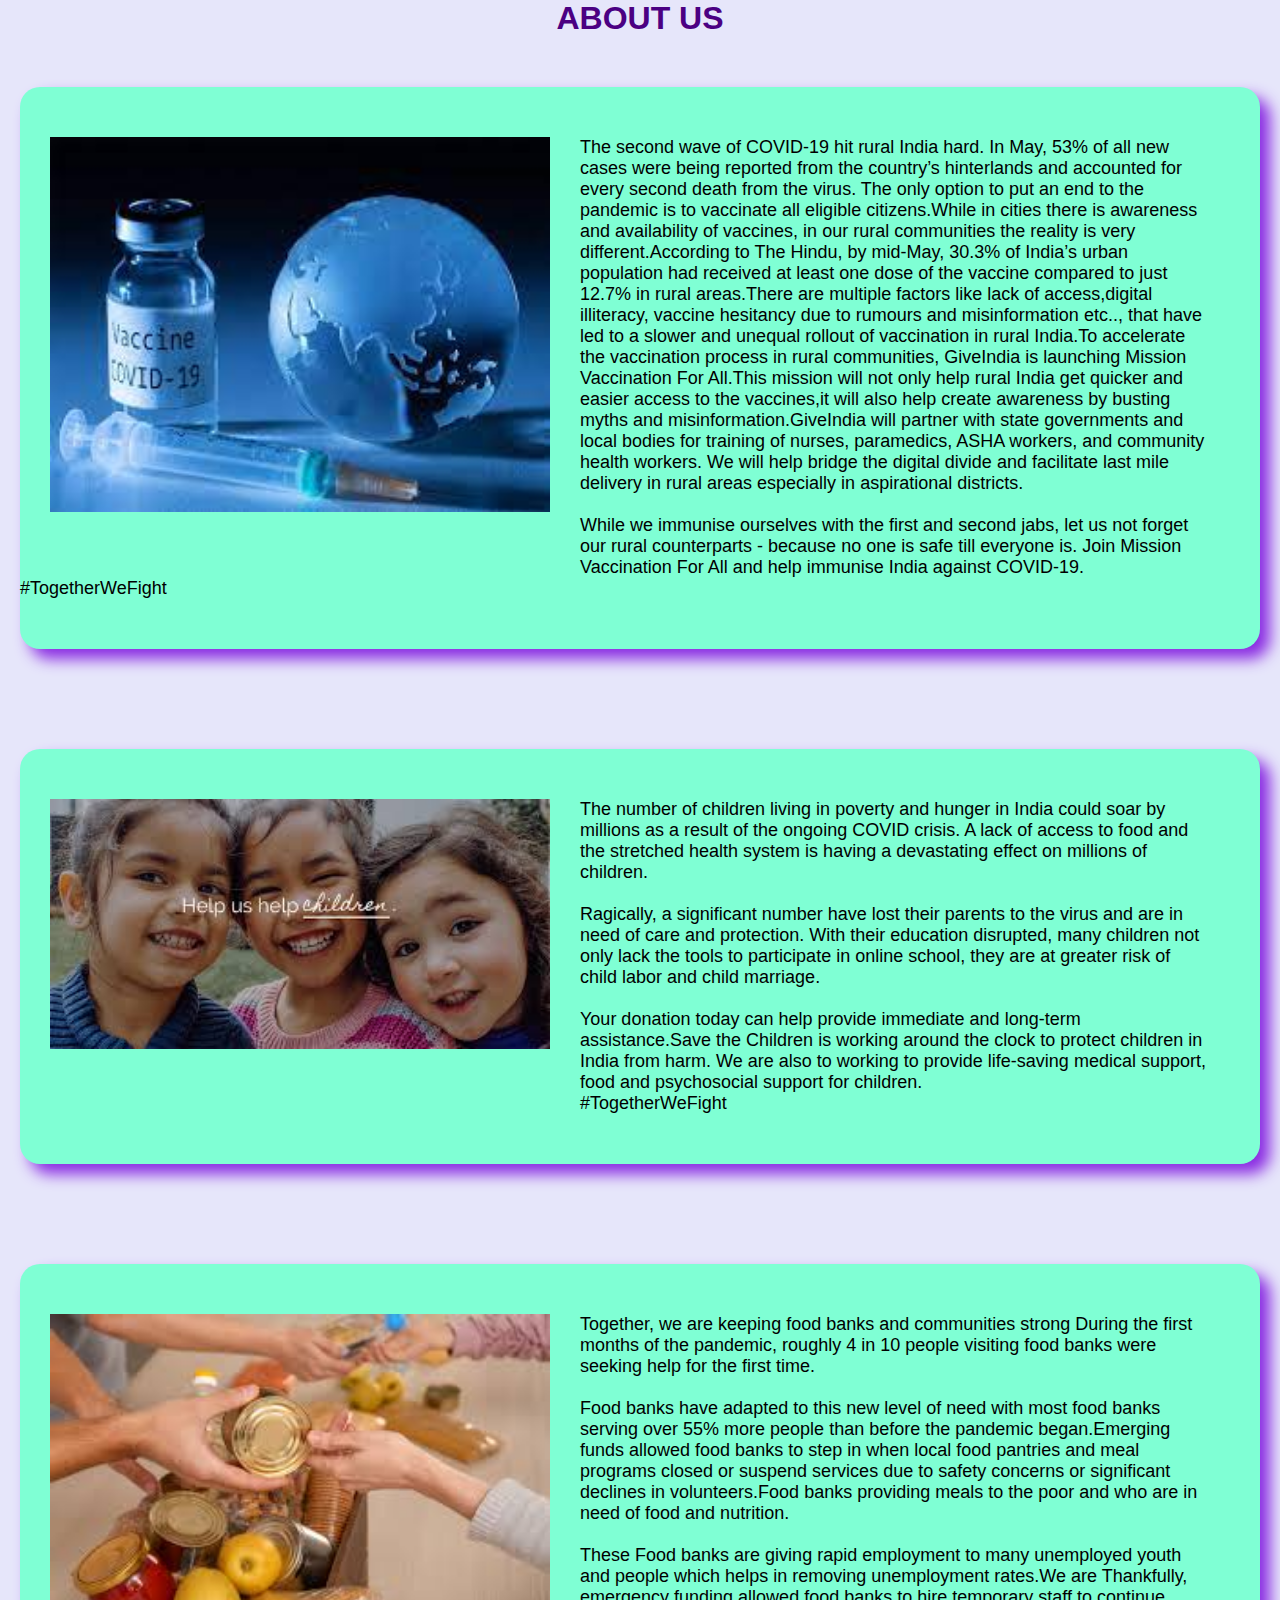
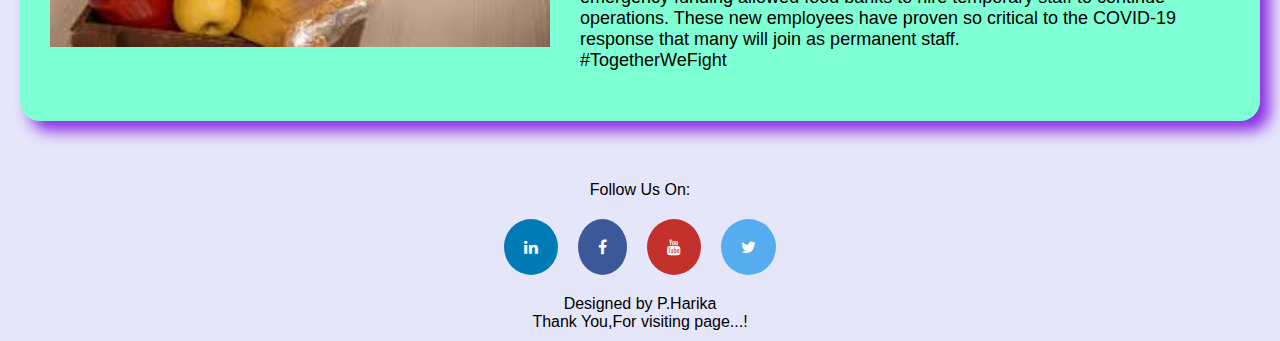
<file: aboutus.html>
<!DOCTYPE html>
<html lang="en">
<head>
    <meta charset="UTF-8">
    <link rel="stylesheet" href="style.css">
    <link rel="preconnect" href="https://fonts.googleapis.com">
    <link rel="preconnect" href="https://fonts.gstatic.com" crossorigin>
    <link href="https://fonts.googleapis.com/css2?family=Poppins:wght@100;200;300;400;600;700&display=swap" rel="stylesheet">
    <link rel="stylesheet" href="https://stackpath.bootstrapcdn.com/font-awesome/4.7.0/css/font-awesome.min.css">
    <title>About Us</title>
</head>
<body bgcolor="lavender">
    <h1 class="heading">ABOUT US</h1> 
       <div class="about-content">
              <img class="covid" src="vaccine.jpg" alt="loading..">            
              <p>
                The second wave of COVID-19 hit rural India hard. In May, 53% of all new cases were being reported from the country’s hinterlands and accounted for every second death from the virus. The only option to put an end to the pandemic is to vaccinate all eligible citizens.While in cities there is awareness and  availability  of vaccines, in our rural communities the reality is very different.According to  The Hindu, by mid-May, 30.3% of India’s urban population  had received at least one dose of  the vaccine compared to just 12.7% in rural areas.There are multiple factors like lack of access,digital illiteracy, vaccine hesitancy due to rumours and misinformation etc.., that have led to a slower and unequal rollout of vaccination in rural India.To accelerate the vaccination process in rural communities, GiveIndia is launching Mission Vaccination For All.This mission will not only help rural India get quicker and easier access to the vaccines,it will also help create awareness by busting myths and misinformation.GiveIndia will partner with state governments and local bodies for training of nurses, paramedics, ASHA workers, and community health workers. We will help bridge the digital divide and facilitate last mile delivery in rural areas especially in aspirational districts.<br><br>While we immunise ourselves with the first and second jabs, let us not forget our rural counterparts - because no one is safe till everyone is. Join Mission Vaccination For All and help immunise India against COVID-19. #TogetherWeFight
            </p>
       </div> 
       <div class="about-content">
        <img class="covid" src="child.jpg" alt="loading..">            
            <p>
                The number of children living in poverty and hunger in India could soar by millions as a result of the ongoing COVID crisis.
                A lack of access to food and the stretched health system is having a devastating effect on millions of children.<br><br>
                Ragically, a significant number have lost their parents to the virus and are in need of care and protection. With their education disrupted, many children not only lack the tools to participate in online school, they are at greater risk of child labor and child marriage.
                <br><br>Your donation today can help provide immediate and long-term assistance.Save the Children is working around the clock to protect children in India from harm. We are also to working to provide life-saving medical support, food and psychosocial support for children.
                <br> #TogetherWeFight 
            </p>
       </div>    
       <div class="about-content">
              <img class="covid" src="food.jpg" alt="loading..">            
              <p>Together, we are keeping food banks and communities strong
                During the first months of the pandemic, roughly 4 in 10 people visiting food banks were seeking help for the first time.<br><br>Food banks have adapted to this new level of need with most food banks serving over 55% more people than before the pandemic began.Emerging funds allowed food banks to step in when local food pantries and meal programs closed or suspend services due to safety concerns or significant declines in volunteers.Food banks providing meals to the poor and who are in need of food and nutrition.
                <br><br>These Food banks are giving rapid employment to many unemployed youth and people which helps in removing unemployment rates.We are  Thankfully, emergency funding allowed food banks to hire temporary staff to continue operations. These new employees have proven so critical to the COVID-19 response that many will join as permanent staff.
                <br>#TogetherWeFight 
            </p>
       </div> 
    <!--footer--> 
    <footer>
        <div class="footer-content">
            <p>Follow Us On:</p>
            <ul class="icon-link">
                <li><a href=""><i class="fa fa-linkedin"></i></a></li>
                <li><a href=""><i class="fa fa-facebook"></i></a></li>
                <li><a href=""><i class="fa fa-youtube"></i></a></li>
                <li><a href=""><i class="fa fa-twitter"></i></a></li>
            </ul>
            <p>Designed by P.Harika <br>Thank You,For visiting page...!</p>
        </div>
    </footer>
</body>
</html>
</file>
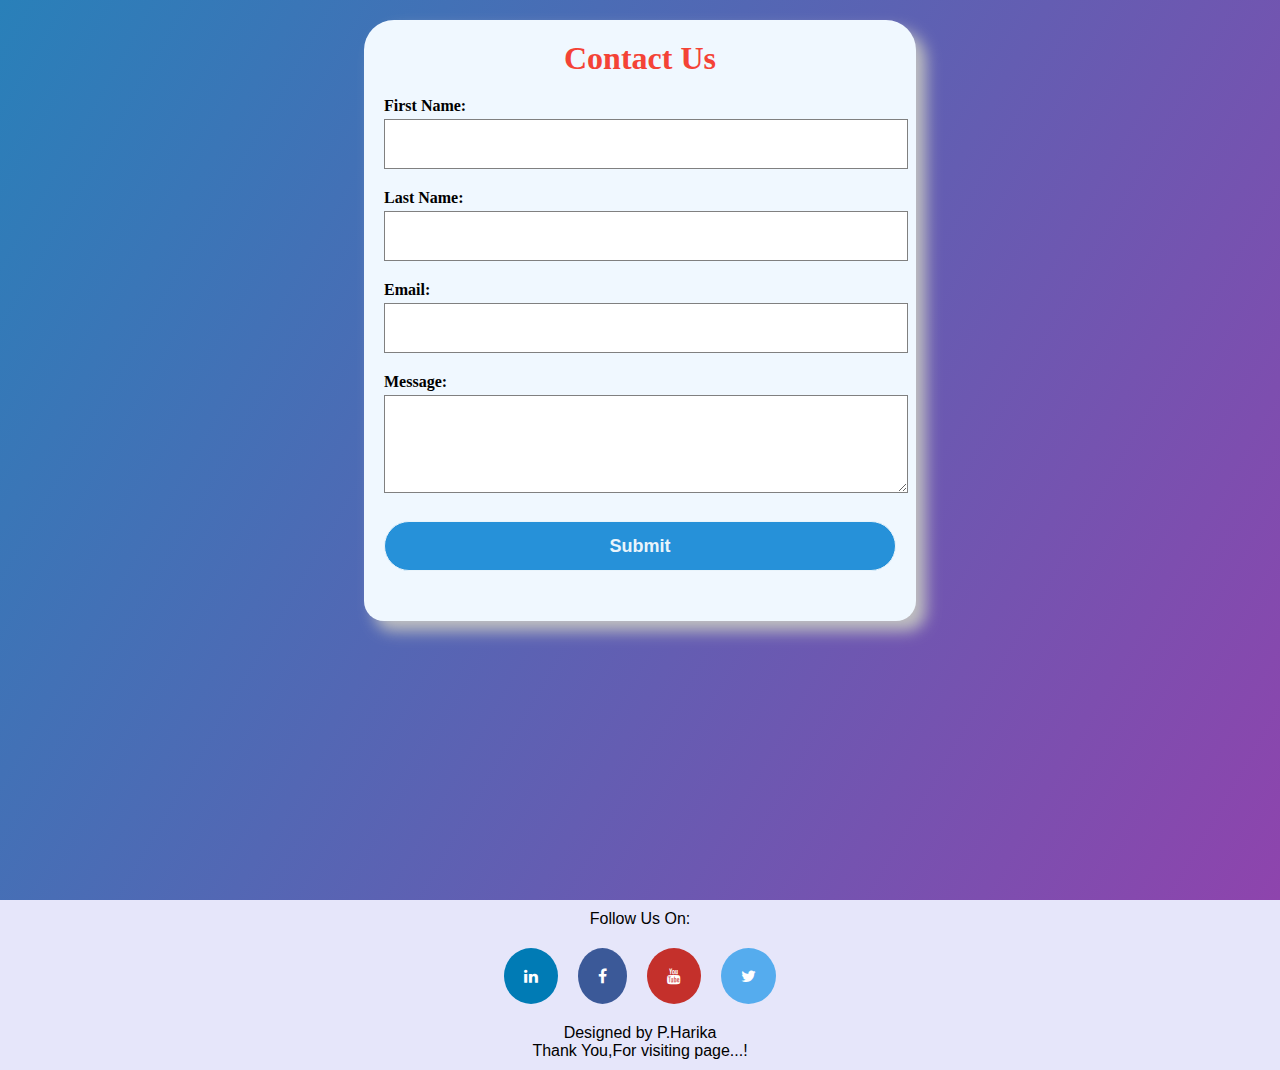
<file: contactus.html>
<!DOCTYPE html>
<html>
<head>
    <meta charset="utf-8">
    <title>Contact Us</title>
    <link rel="stylesheet" type="text/css" href="style.css">
    <link rel="preconnect" href="https://fonts.googleapis.com">
    <link rel="preconnect" href="https://fonts.gstatic.com" crossorigin>
    <link href="https://fonts.googleapis.com/css2?family=Poppins:wght@100;200;300;400;600;700&display=swap" rel="stylesheet">
    <link rel="stylesheet" href="https://stackpath.bootstrapcdn.com/font-awesome/4.7.0/css/font-awesome.min.css">
</head>
<body> 
    <div class="whole">
        <div class="container">
            <h1 class="head">Contact Us</h1>
            <form method="post">
                <label for="name">First Name:</label> <input type="text" name=""autofocus required>
                <label for="name">Last Name:</label>  <input type="text" name="" required>
                <label for="email">Email:</label>     <input type="email" name=""required>
                <label for="message">Message:</label> <textarea name=""rows="4" required></textarea>
                <input type="submit" value="Submit">
                </form>
        </div>
    </div>
    <!--footer-->
    <footer>
        <div class="footer-content">
            <p>Follow Us On:</p>
             <ul class="icon-link">
                <li><a href=""><i class="fa fa-linkedin"></i></a></li>
                <li><a href=""><i class="fa fa-facebook"></i></a></li>
                <li><a href=""><i class="fa fa-youtube"></i></a></li>
                <li><a href=""><i class="fa fa-twitter"></i></a></li>
            </ul>
            <p>Designed by P.Harika <br>Thank You,For visiting page...!</p>
        </div>
    </footer>
</body>
</html>
</file>
<file: style.css>
* {
	margin: 0;
	padding: 0;
}
body {
    font-family: 'Montserrat',sans-serif;
}
header {
	background: linear-gradient(rgba(0, 0, 0, 0.4), rgba(0, 0, 0, 0.4)), url(mainbg.jpg);
  -webkit-background-size: cover;
  background-size: cover;
  background-position: center center;
  position: relative;
	height: 100vh;
}
a{
    color: #fff;
}
.logo {
	float: left;
}
.logo img{
	width: 100%;
}
/*-----Home page main section------*/
.welcome{
	position: absolute;
	width: 650px;
	height: 300px;
  margin: 20% 30%;
	text-align: center;
}
.welcome h3 {
	text-align: center;
	color: #fff;
	text-transform: uppercase;
	font-size: 30px;
}
.welcome a {
	border: 1px solid #fff;
	padding: 10px 25px;
	text-decoration: none;
	text-transform: uppercase;
	font-size: 14px;
	margin-top: 20px;
	display: inline-block;
	color: #fff;
}
.welcome a:hover {
	border: 1px solid #f44336;
  transition: 1s;
  background: #f44336;
}
/*----header section-----*/
.header {
    background-color: #fff;
    box-shadow: 1px 1px 4px 0 rgba(0,0,0,.1);
    margin-top: 20px;
    position: fixed;
    width: 100%;
    z-index: 3;
}
.header ul {
    margin: 0;
    padding: 0;
    list-style: none;
    overflow: hidden;
}
.header li a {
    display: block;
    padding: 10px 20px;
    text-decoration: none;
}
.header li a:hover,.header .menu-btn:hover {
  background: #f44336;
  border: 1px solid #f44336;
  transition: 1s;
	color: #333;
  }
.header .logo {
    display: block;
    float: left;
    font-size: 2em;
    padding: 10px 20px;
    text-decoration: none;
}
/*---menu---*/
.header .menu {
    clear: both;
    max-height: 0;
    transition: max-height .2s ease-out;
}
/* ---menu icon--- */
.header .menu-icon {
    cursor: pointer;
    display: inline-block;
    float: right;
    padding: 28px 20px;
    position: relative;
    user-select: none;
}
.header .menu-icon .navicon {
    background: #fff;
    display: block;
    height: 2px;
    position: relative;
    transition: background .2s ease-out;
    width: 18px;
}
.header .menu-icon .navicon:before,.header .menu-icon .navicon:after {
    background: #fff;
    content: '';
    display: block;
    height: 100%;
    position: absolute;
    transition: all .2s ease-out;
    width: 100%;
  }
.header .menu-icon .navicon:before {
    top: 5px;
  }
.header .menu-icon .navicon:after {
    top: -5px;
  }
  /* ----menu button---- */
.header .menu-btn {
    display: none;
  }
.header .menu-btn:checked ~ .menu {
    max-height: 240px;
}
.header .menu-btn:checked ~ .menu-icon .navicon {
    background: transparent;
}
.header .menu-btn:checked ~ .menu-icon .navicon:before {
    transform: rotate(-45deg);
}
.header .menu-btn:checked ~ .menu-icon .navicon:after {
    transform: rotate(45deg);
  }
.header .menu-btn:checked ~ .menu-icon:not(.steps) .navicon:before,.header .menu-btn:checked ~ .menu-icon:not(.steps) .navicon:after {
    top: 0;
}
/* ---48em = 768px minimum device size--- */
  
  @media (min-width: 48em) {
    .header li {
      float: left;
    }
    .header li a {
      padding: 20px 30px;
    }
    .header .menu {
      clear: none;
      float: right;

      max-height: none;
    }
    .header .menu-icon {
      display: none;
    }
    
}
  /*----resposive-----*/

@media (max-width:600px) {

.heading h3{
    
  text-align: center;
}
.logo {
    width: 50%;
    margin-left: 60px;
}
.welcome{
    width: 100%;
    height: auto;
    margin: 30% 0;
}
.welcome h1 {
    font-size: 30px;
  }
}

/*---------- AboutUs section------------*/
.heading{
    font-size: 32px;
    text-align: center;
    color: indigo;
    text-decoration: none;
}
.covid{
    padding: 50px 30px 50px 50px;
    width: 500px;
    float: left;
}
.about-content::after{
    content: "";
    clear: both;
    display: table;
}
.about-content p{
    padding:50px 50px 50px 0px;
    font-size: large;
    background-color:aquamarine;
    margin: 50px 20px 50px 20px;
    border-radius: 20px 20px 20px 20px;
    box-shadow: 10px 10px 15px blueviolet;
}
/*------Contact us section-------*/
.container{
    margin: 20px auto;
    width: 40%;
    padding: 20px;
    background-color: aliceblue;
    border-radius: 30px 30px 20px 20px;
    box-shadow: 10px 10px 15px silver;
}
.whole{
    margin:0;
    padding:0;
    font-family:montserrat;
    background: linear-gradient(120deg,#2980b9,#8e44ad);
    height: 100vh;
    overflow: hidden;
}
form{
    margin: 20px 0px 10px 0px;
}
.head{
    font-size: 32px;
    text-align: center;
    color: #f44336;
    text-decoration: none;
}
label{
    font-size: 16px;
    font-weight: bold;
    width:100%;
    height: 10px;
}
input,textarea{
    font-size: 16px;
    width: 100%;
    height: 32px;
    padding: 8px 5px;
    margin-top: 4px;
    margin-bottom: 20px;
    border: 1px solid gray;
    outline: none;
}
input[type="submit"]{
    width: 100%;
    height: 50px;
    border: 1px solid;
    background: #2691d9;
    border-radius: 25px;
    font-size: 18px;
    color: #e9f4fb;
    font-weight: 700;
    cursor: pointer;
    outline: none;
}
textarea{
    height: 80px;
}
/*-----footer section-------*/
footer{
   background: lavender;
    height: auto;
    width: 100vw;
    padding: 10px 0px;
    color: black;
}
.footer-content{
    display: flex;
    align-items: center;
    justify-content: center;
    flex-direction: column;
    text-align: center;
}
.icon-link{
    list-style: none;
    display: flex;
    align-items: center;
    justify-content: center;
    margin: 20px 0px;
}
.icon-link li{
    margin: 0 10px;
}
.fa:hover{
    width: 30px;
}
.fa{
    text-decoration: none;
    padding: 20px;
  font-size: 50px;
   text-align: center;
    border-radius: 100%;
    transition: width 2s;
}
.fa-twitter {
    background: #55ACEE;
    color: white;
} 
.fa-linkedin {
    background: #007bb5;
    color: white;
}
.fa-facebook {
    background: #3B5998;
    color: white;
} 
.fa-youtube {
    background: #c4302b;
    color: white;
}
</file>
